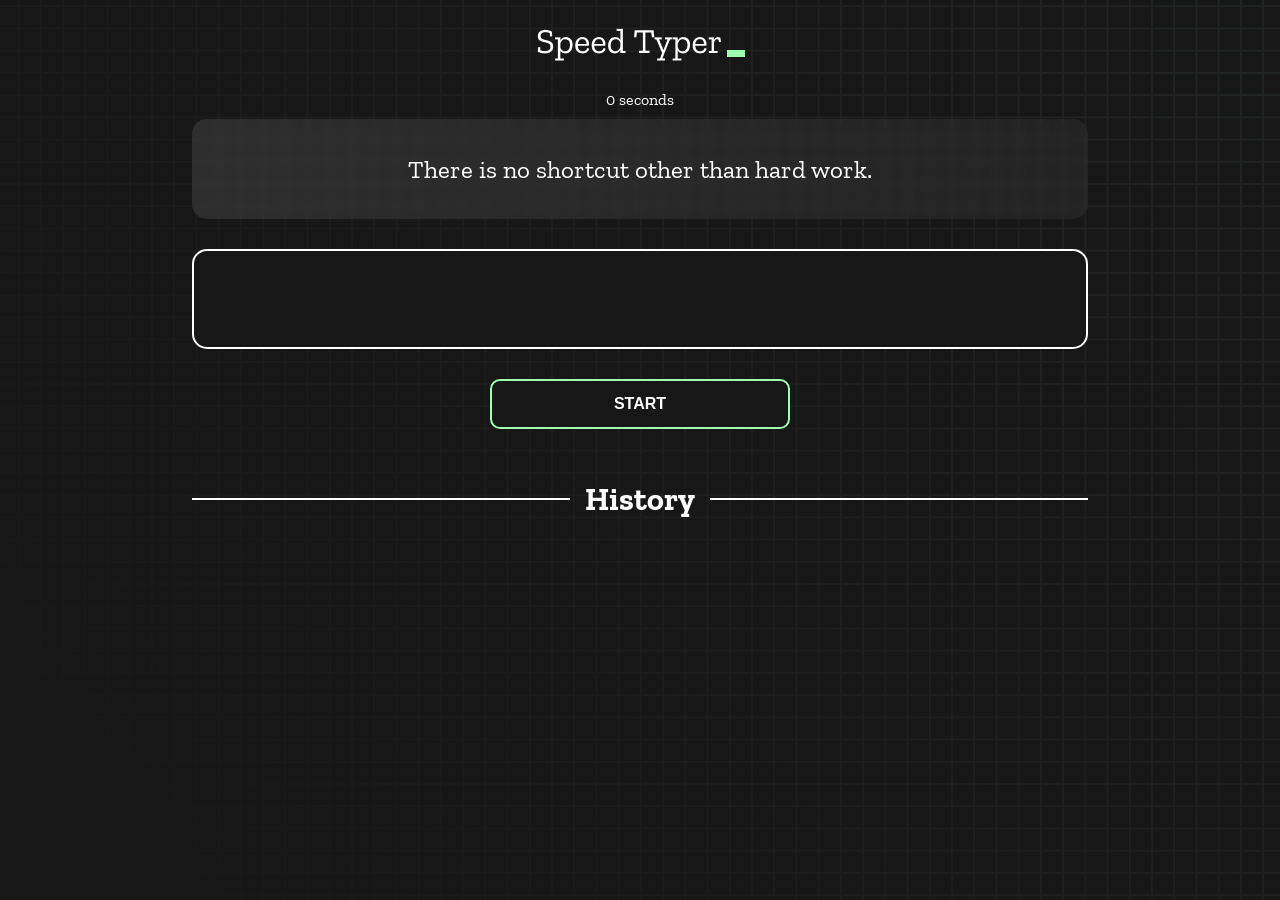
<file: index.html>
<!DOCTYPE html>
<html lang="en">

<head>
  <meta charset="UTF-8" />
  <meta http-equiv="X-UA-Compatible" content="IE=edge" />
  <meta name="viewport" content="width=device-width, initial-scale=1.0" />
  <title>Speed Monster</title>
  <link rel="stylesheet" href="styles.css" />
  <link rel="preconnect" href="https://fonts.googleapis.com" />
  <link rel="preconnect" href="https://fonts.gstatic.com" crossorigin />
  <link href="https://fonts.googleapis.com/css2?family=Zilla+Slab:wght@300;400;500&display=swap" rel="stylesheet" />
</head>

<body>
  <h1 class="title"><img src="./logo.png" /></h1>
  <div id="show-time">0 seconds</div>

  <div class="box-container">
    <div id="question"></div>

    <div id="display" class="inactive"></div>

    <div class="buttons">
      <button id="starts">START</button>
    </div>

    <div class="divider-container">
      <div class="line"></div>
      <h1 class="title2">History</h1>
      <div class="line"></div>
    </div>
    <div id="histories"></div>
  </div>

  <div id="countdown"></div>
  <div id="modal-background" class="hidden"></div>
  <div id="result" class="hidden"></div>

  <script src="./history.js"></script>
  <script src="./script.js"></script>
</body>

</html>
</file>
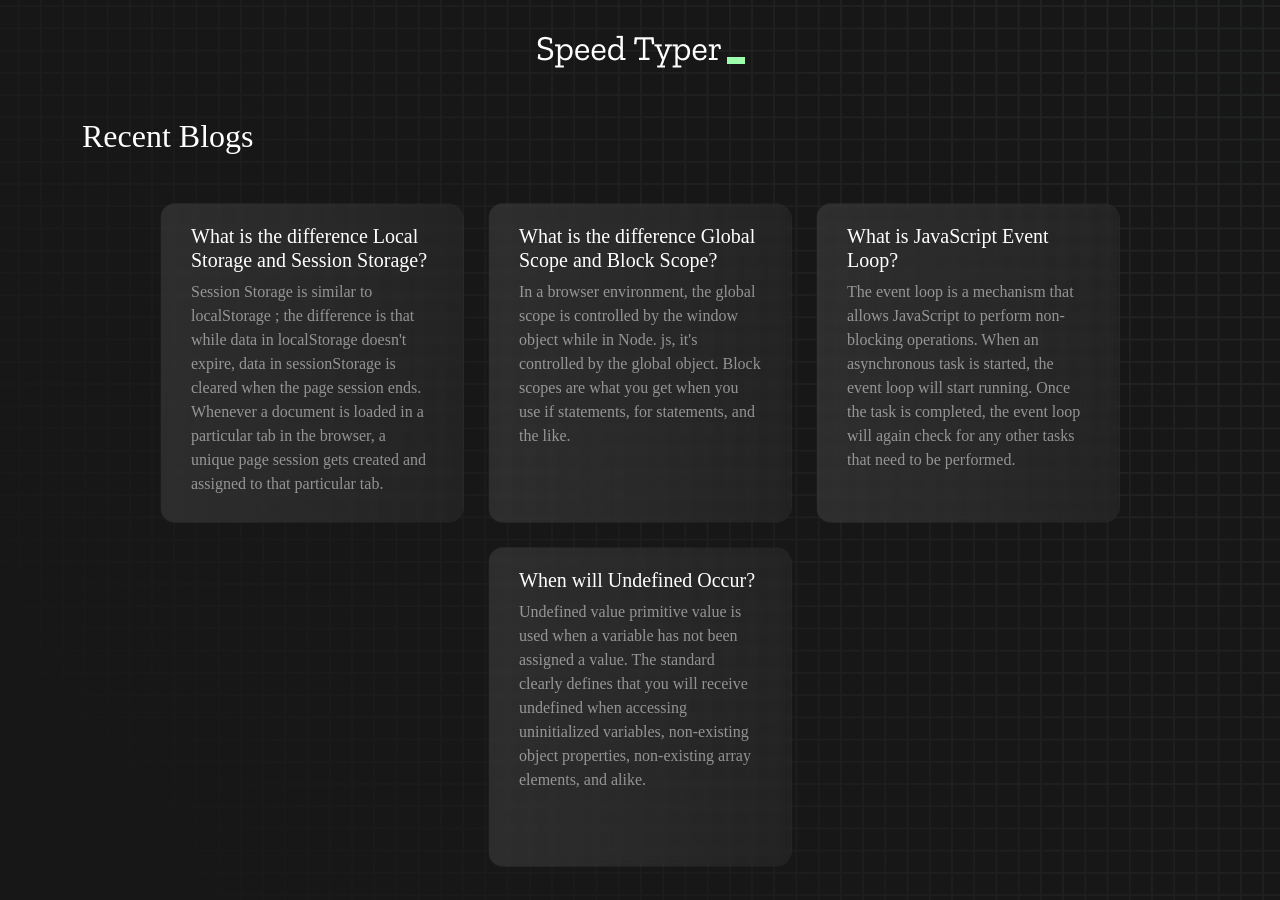
<file: blog.html>
<!DOCTYPE html>
<html lang="en">

<head>
    <meta charset="UTF-8">
    <meta http-equiv="X-UA-Compatible" content="IE=edge">
    <meta name="viewport" content="width=device-width, initial-scale=1.0">
    <title>Speed Monster Blog</title>
    <link href="https://cdn.jsdelivr.net/npm/bootstrap@5.2.0/dist/css/bootstrap.min.css" rel="stylesheet"
        integrity="sha384-gH2yIJqKdNHPEq0n4Mqa/HGKIhSkIHeL5AyhkYV8i59U5AR6csBvApHHNl/vI1Bx" crossorigin="anonymous">
    <link rel="stylesheet" href="styles.css">
    <style>
        .card{
            margin-bottom: 0px;
        }
    </style>
</head>

<body>
    <h1 class="title"><img src="./logo.png" /></h1>
    <div class="container my-5 text-white">
        <h2>Recent Blogs</h2>
    </div>
    <div class="container d-flex justify-content-center gap-4 flex-wrap">
        <div class="card" style="max-width: 19rem; min-height:20rem;">
            <div>
                <h5 class="card-title">What is the difference Local Storage and Session Storage?</h5>
                <p class="card-text text-white-50">Session Storage is similar to localStorage ; the difference is that
                    while data in localStorage doesn't expire, data in sessionStorage is cleared when the page session
                    ends. Whenever a document is loaded in a particular tab in the browser, a unique page session gets
                    created and assigned to that particular tab.</p>
            </div>
        </div>
        <div class="card" style="max-width: 19rem; min-height:20rem;">
            <div>
                <h5 class="card-title">What is the difference Global Scope and Block Scope?</h5>
                <p class="card-text text-white-50">In a browser environment, the global scope is controlled by the window object while in Node. js, it's controlled by the global object. Block scopes are what you get when you use if statements, for statements, and the like.</p>
            </div>
        </div>
        <div class="card" style="max-width: 19rem; min-height:20rem;">
            <div>
                <h5 class="card-title">What is JavaScript Event Loop?</h5>
                <p class="card-text text-white-50">The event loop is a mechanism that allows JavaScript to perform non-blocking operations. When an asynchronous task is started, the event loop will start running. Once the task is completed, the event loop will again check for any other tasks that need to be performed.</p>
            </div>
        </div>
        <div class="card" style="max-width: 19rem; min-height:20rem;">
            <div>
                <h5 class="card-title">When will Undefined Occur?</h5>
                <p class="card-text text-white-50">Undefined value primitive value is used when a variable has not been assigned a value. The standard clearly defines that you will receive undefined when accessing uninitialized variables, non-existing object properties, non-existing array elements, and alike.</p>
            </div>
        </div>
    </div>

    <script src="https://cdn.jsdelivr.net/npm/bootstrap@5.2.0/dist/js/bootstrap.bundle.min.js"
        integrity="sha384-A3rJD856KowSb7dwlZdYEkO39Gagi7vIsF0jrRAoQmDKKtQBHUuLZ9AsSv4jD4Xa"
        crossorigin="anonymous"></script>
</body>

</html>
</file>
<file: styles.css>
* {
  padding: 0;
  margin: 0;
  box-sizing: border-box;
}

body {
  background-image: url("./bg.png");
  background-size: cover;
  background-position: left top;
  font-family: "Zilla Slab", serif;
}

.box-container {
  width: 70%;
  margin: 0 auto;
}

#question {
  height: 100px;
  display: flex;
  align-items: center;
  justify-content: center;
  color: white;
  font-size: 25px;
  border-radius: 15px;
  background: rgb(255, 255, 255);
  background: linear-gradient(
    92.49deg,
    rgba(255, 255, 255, 0.1) 0.18%,
    rgba(255, 255, 255, 0.05) 99.85%
  );
  backdrop-filter: blur(5px);
  margin-bottom: 30px;
}

#display {
  height: 100px;
  display: flex;
  flex-wrap: wrap;
  align-items: center;
  padding-left: 5rem;
  color: white;
  font-size: 32px;
  background-color: #171717;
  border: 2px solid #9dffad;
  border-radius: 15px;
}

#countdown {
  position: fixed;
  height: 100vh;
  width: 100vw;
  background-color: rgba(0, 0, 0, 0.8);
  top: 0;
  left: 0;
  display: flex;
  align-items: center;
  justify-content: center;
  font-size: 3rem;
  color: white;
  display: none;
}
#result {
  position: fixed;
  top: 50%; 
  left: 50%;
  transform: translate(-50%, -50%);
  height: 250px;
  width: 400px;
  background-color: #171717;
  border-radius: 15px;
  border: 2px solid #9dffad;
  color: white;
  text-align: center;
  padding: 2rem;
}
#show-time{
  text-align: center;
  color: white;
  margin: 10px 0;
}

.green {
  color: #9dffad;
}
.red {
  color: #eb6565;
}
.bold {
  font-weight: 700;
}
.inactive {
  border: 2px solid white !important;
}
.hidden {
  display: none;
}
.title {
  text-align: center;
  color: white;
  margin: 20px 0;
}

.divider-container {
  height: 80px;
  display: flex;
  justify-content: center;
  align-items: center;
  gap: 15px;
  margin: 0 auto;
}

.line {
  height: 2px;
  background: white;
  width: 100%;
}

.title2 {
  color: white;
  display: block;
}

.buttons {
  display: flex;
  justify-content: center;
  margin: 30px 0;
}
button {
  padding: 10px 20px;
  border: none;
  font-size: 16px;
  font-weight: bold;
  width: 300px;
  height: 50px;
  color: white;
  background-color: #171717;
  border-radius: 10px;
  border: 2px solid #9dffad;
  cursor: pointer;
}

#histories {
  display: grid;
  grid-template-columns: repeat(3 , 1fr);
  gap: 20px;
  flex-wrap: wrap;
  justify-content: space-around;
}

.card {
  width: 100%;
  height: 100%;
  padding: 50px;
  display: flex;
  flex-direction: column;
  justify-content: space-between;
  /* align-items: center; */
  padding: 20px 30px;
  color: white;
  border-radius: 15px;
  background: rgb(255, 255, 255);
  background: linear-gradient(
    92.49deg,
    rgba(255, 255, 255, 0.1) 0.18%,
    rgba(255, 255, 255, 0.05) 99.85%
  );
  backdrop-filter: blur(5px);
  margin-bottom: 30px;
}

#modal-background {
  background: rgb(255, 255, 255);
  background: linear-gradient(
    92.49deg,
    rgba(255, 255, 255, 0.1) 0.18%,
    rgba(255, 255, 255, 0.05) 99.85%
  );
  backdrop-filter: blur(5px);
  height: 100vh;
  width: 100%;
  position: fixed;
  top: 0;
}

@media only screen and (max-width: 1023px) {
  .box-container {
    padding: 0 20px;
    width: 100%;
  }
  .card {
    flex-direction: column;
  }
  #histories {
    display: grid;
    grid-template-columns: repeat(1 , 1fr);
    gap: 20px;
    flex-wrap: wrap;
    justify-content: space-around;
  }
}
</file>
